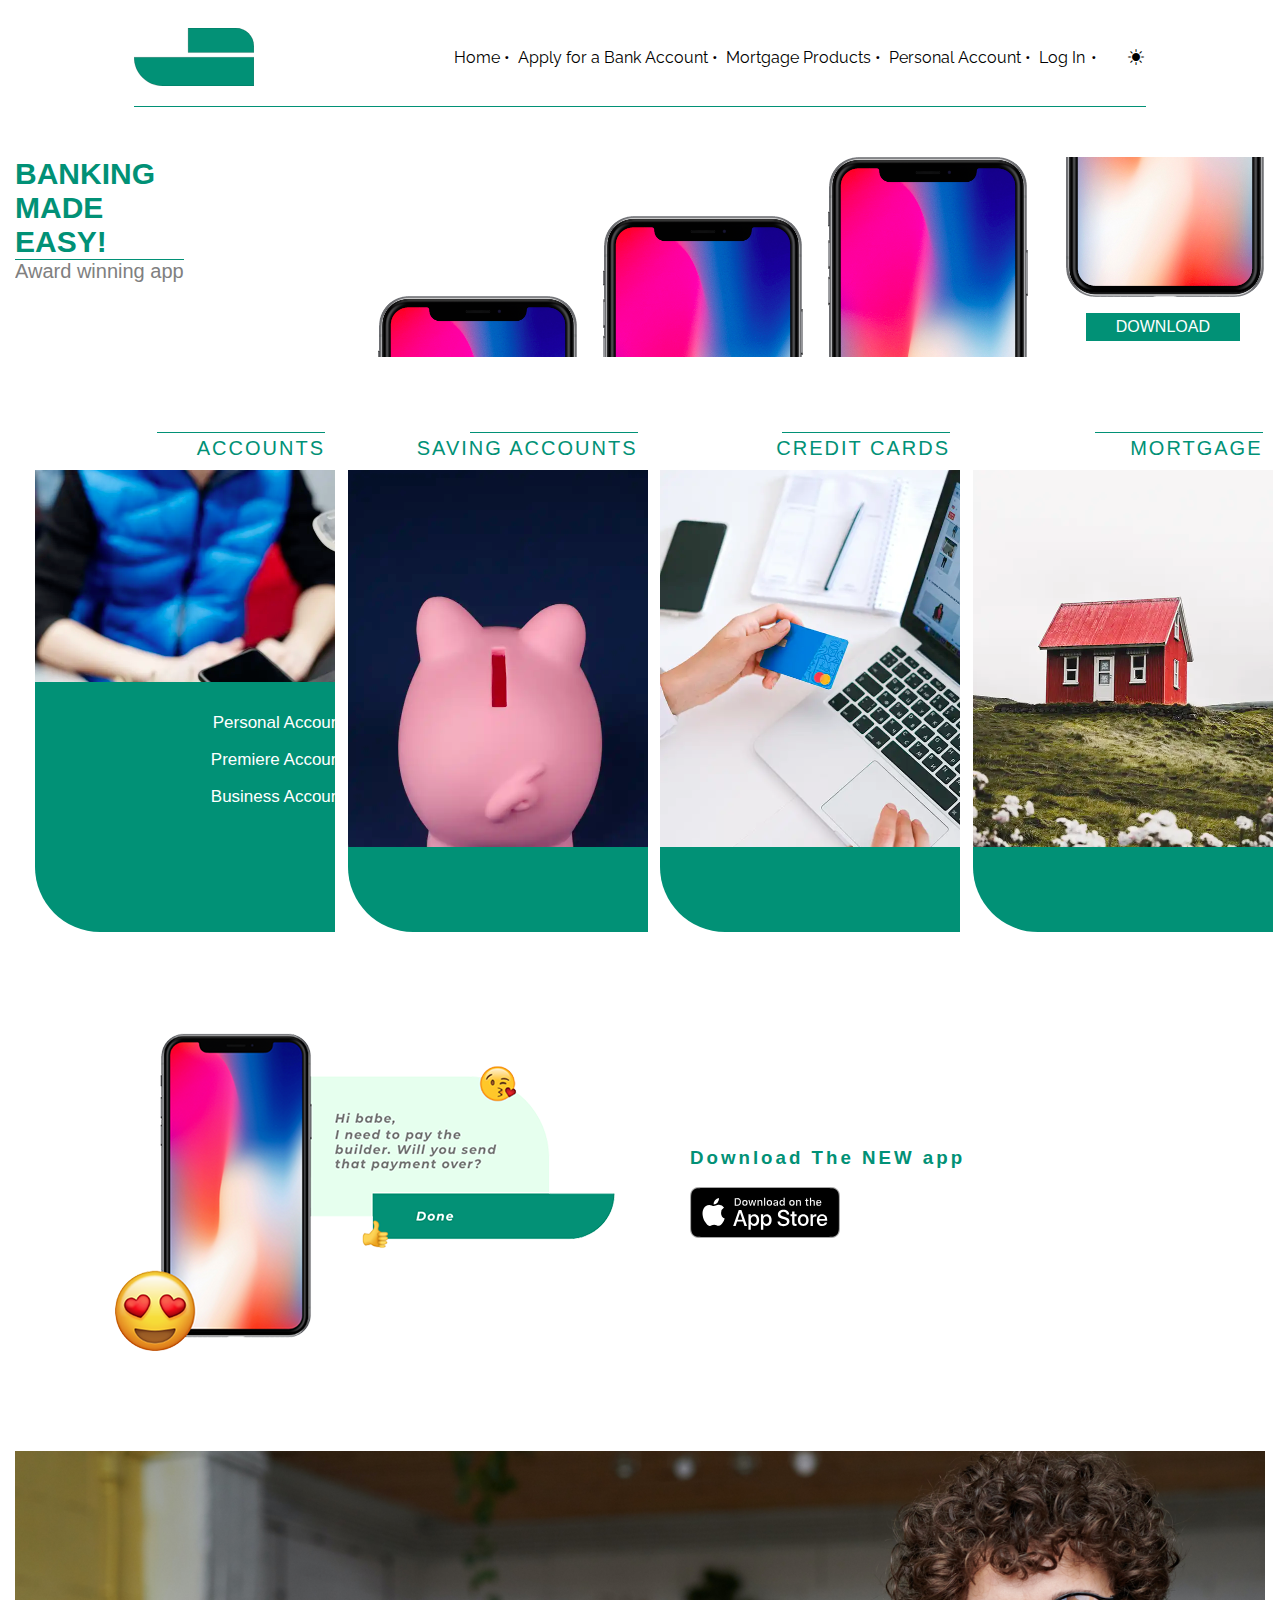
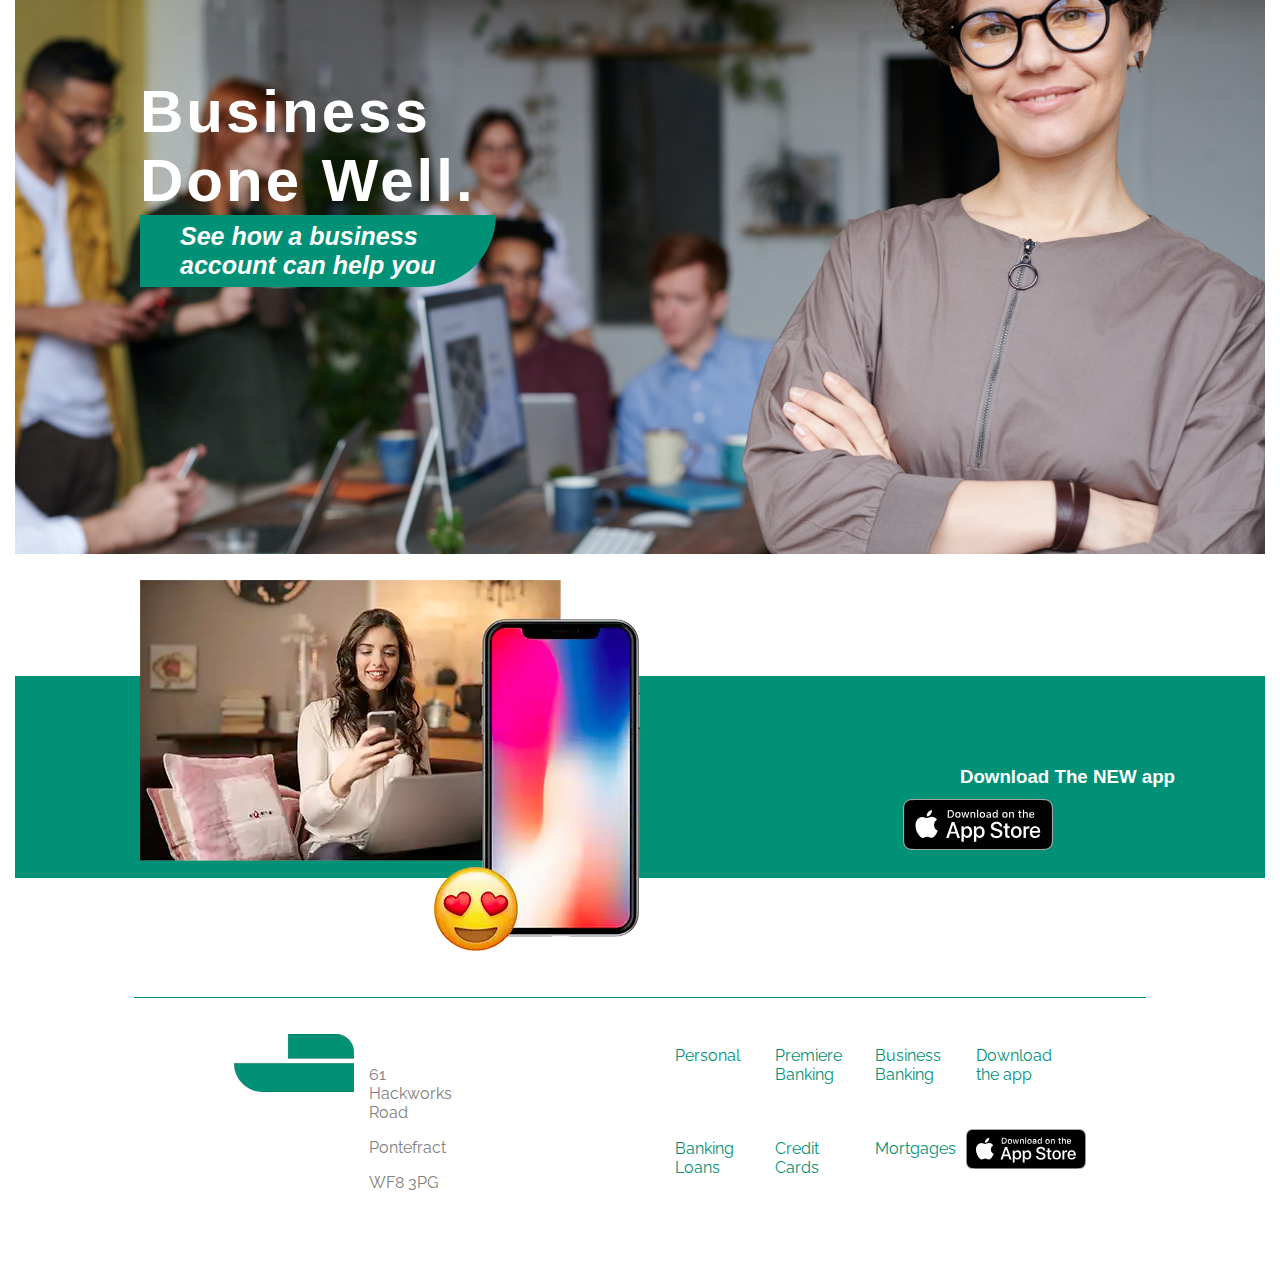
<file: index.html>
<!DOCTYPE html>
<html lang="en">
  <head>
    <meta charset="UTF-8" />
    <meta http-equiv="X-UA-Compatible" content="IE=edge" />
    <meta name="viewport" content="width=device-width, initial-scale=1.0" />
    <title>Decimal Bank|Home</title>
    <link rel="stylesheet" href="index.css" />
    <link rel="icon" type="image/x-icon" href="imgs/icon.png" />
    <link
      rel="stylesheet"
      href="https://cdn.jsdelivr.net/npm/bootstrap-icons@1.3.0/font/bootstrap-icons.css"
    />
    <script src="index.js" defer></script>
    <script src="logout-btn.js" defer></script>
  </head>
  <body>
    <header>
      <section class="header">
        <nav class="header__nav">
          <img
            class="header__logo"
            src="svg/logo.svg"
            width="100"
            height="50"
            alt=""
          />

          <ul class="header__links">
            <li class="header__list">
              <a class="header__item" href="index.html">Home</a>
              <span class="span">•</span>
            </li>
            <li class="header__list">
              <a class="header__item" href="#">Apply for a Bank Account</a>
              <span class="span">•</span>
            </li>
            <li class="header__list">
              <a class="header__item" href="#">Mortgage Products</a>
              <span class="span">•</span>
            </li>
            <li class="header__list">
              <a class="header__item" href="personalacc.html"
                >Personal Account</a
              >
              <span class="span">•</span>
            </li>
            <li class="header__list">
              <a
                class="header__item"
                href="login.html"
                id="login-btn"
                onclick="change()"
                >Log In</a
              >
            </li>
            <span class="span">•</span>
            <li class="header__list">
              <i class="bi bi-brightness-high-fill" id="toggleDark"></i>
            </li>
          </ul>
          <div class="hamburger-menu">
            <input id="menu__toggle" type="checkbox" aria-label="menuBTN" />
            <label class="menu__btn" for="menu__toggle">
              <span></span>
            </label>

            <ul class="menu__box">
              <li><a class="menu__item" href="index.html">Home</a></li>
              <li><a class="menu__item" href="#">Apply</a></li>
              <li><a class="menu__item" href="#">Mortgage Products</a></li>
              <li>
                <a class="menu__item" href="personalacc.html"
                  >Personal Account</a
                >
              </li>
              <li><a class="menu__item" href="login.html">Log In</a></li>
              <li>
                <i class="bi bi-brightness-high-fill" id="toggleDark-1"></i>
              </li>
            </ul>
          </div>
        </nav>
        <hr />
      </section>
    </header>
    <main class="container">
      <hero>
        <section class="hero">
          <div class="hero__main">
            <div class="hero__text">
              <h1 class="hero__title">
                BANKING <br />
                MADE <br />
                EASY!
              </h1>
              <hr class="hero__line" />
              <p class="hero__desc">Award winning app</p>
            </div>
            <div class="hero__phones">
              <img
                class="hero__img"
                src="./imgs/banking-project-phone.webp"
                alt=""
              />
            </div>
            <div class="hero__phones">
              <img
                class="hero__img-2"
                src="./imgs/banking-project-phone.webp"
                alt=""
              />
            </div>
            <div class="hero__phones">
              <img
                class="hero__img-3"
                src="./imgs/banking-project-phone.webp"
                alt=""
              />
            </div>
            <div class="hero__phones">
              <img
                class="hero__img-4"
                src="./imgs/banking-project-phone.webp"
                width="200"
                height="401"
                alt=""
              />
            </div>
            <a class="hero__btn" href="#">DOWNLOAD</a>
          </div>
        </section>
      </hero>
      <section class="website-showcase">
        <div class="website-showcase__main">
          <div class="website-showcase__items">
            <h2 class="website-showcase__title">ACCOUNTS</h2>
            <div class="test">
              <img
                class="website-showcase__img"
                src="imgs/resized/banking-project-misc-image-1 copy.webp"
                width="300"
                height="438"
                alt=""
              />
              <p class="website-showcase__front-info-1"></p>
              <p class="website-showcase__text-box-1">Personal Account</p>
              <p class="website-showcase__text-box-2">Premiere Account</p>
              <p class="website-showcase__text-box-3">Business Account</p>
            </div>
          </div>

          <div class="website-showcase__items">
            <h2 class="website-showcase__title">SAVING ACCOUNTS</h2>
            <img
              class="website-showcase__img"
              src="imgs/resized/banking-project-misc-image-2 copy.webp"
              width="300"
              height="438"
              alt=""
            />
            <p class="website-showcase__front-info"></p>
          </div>
          <div class="website-showcase__items">
            <h2 class="website-showcase__title">CREDIT CARDS</h2>
            <img
              class="website-showcase__img"
              src="imgs/resized/banking-project-misc-image-3 copy.webp"
              width="300"
              height="438"
              alt=""
            />
            <p class="website-showcase__front-info"></p>
          </div>
          <div class="website-showcase__items">
            <h2 class="website-showcase__title">MORTGAGE</h2>
            <img
              class="website-showcase__img"
              src="imgs/resized/banking-project-misc-image-4 copy.webp"
              width="300"
              height="438"
              alt=""
            />
            <p class="website-showcase__front-info"></p>
          </div>
        </div>
      </section>
      <section class="app-download">
        <div class="app-download__items">
          <img
            class="app-download__img"
            src="imgs/resized/banking-project-misc-image-12 copy.webp"
            width="500"
            height="318"
            alt=""
          />
          <div class="app-download__download-area">
            <h3 class="app-download__title">Download The NEW app</h3>
            <img
              id="logo-app-download"
              class="app-download__img-1"
              src="svg/Download_on_the_App_Store_Badge_US-UK_RGB_blk_092917.svg"
              width="150"
              height="50"
              alt=""
            />
          </div>
        </div>
      </section>
      <section class="business">
        <div class="business__items">
          <img
            class="business__img"
            src="imgs/banking-project-misc-image-13.webp"
            max-width="1250"
            width="100%"
            height="703"
            alt=""
          />
          <h2 class="business__title">Business<br />Done Well.</h2>
          <p class="business__desc">
            See how a business<br />account can help you
          </p>
        </div>
      </section>
      <section class="app-showcase">
        <div class="app-showcase__items">
          <h3 class="app-showcase__desc">Download The NEW app</h3>
          <img
            class="app-showcase__img"
            src="imgs/resized/banking-project-misc-image-7 copy.webp"
            alt=""
          />
          <img
            id="logo-app-showcase"
            class="app-showcase__img-1"
            src="svg/Download_on_the_App_Store_Badge_US-UK_RGB_blk_092917.svg"
            alt=""
          />
        </div>
      </section>
    </main>
    <footer>
      <section class="footer">
        <hr />
        <div class="footer__nav">
          <ul class="footer__item-list">
            <ul class="footer__left-side">
              <li>
                <img
                  class="footer__logo"
                  src="svg/logo.svg"
                  width="90"
                  height="45"
                  alt=""
                />
              </li>
              <li class="footer__address">
                <p>61 Hackworks Road</p>
                <p>Pontefract</p>
                <p>WF8 3PG</p>
              </li>
            </ul>
            <ul class="footer__right-side">
              <a class="footer__item" href="">Personal</a>

              <a class="footer__item" href="">Premiere Banking</a>

              <a class="footer__item" href="">Business Banking</a>

              <a class="footer__item" href="">Download the app</a>

              <a class="footer__item" href="">Banking Loans</a>

              <a class="footer__item" href="">Credit Cards</a>

              <a class="footer__item" href="">Mortgages</a>

              <img
                id="footer-logo"
                class="footer__logo"
                src="svg/Download_on_the_App_Store_Badge_US-UK_RGB_blk_092917.svg"
                width="90"
                height="35"
                alt=""
              />
            </ul>
          </ul>
        </div>
      </section>
    </footer>
  </body>

  <style>
    @import url("https://fonts.googleapis.com/css2?family=Raleway:ital,wght@1,200&display=swap");
  </style>
</html>
</file>
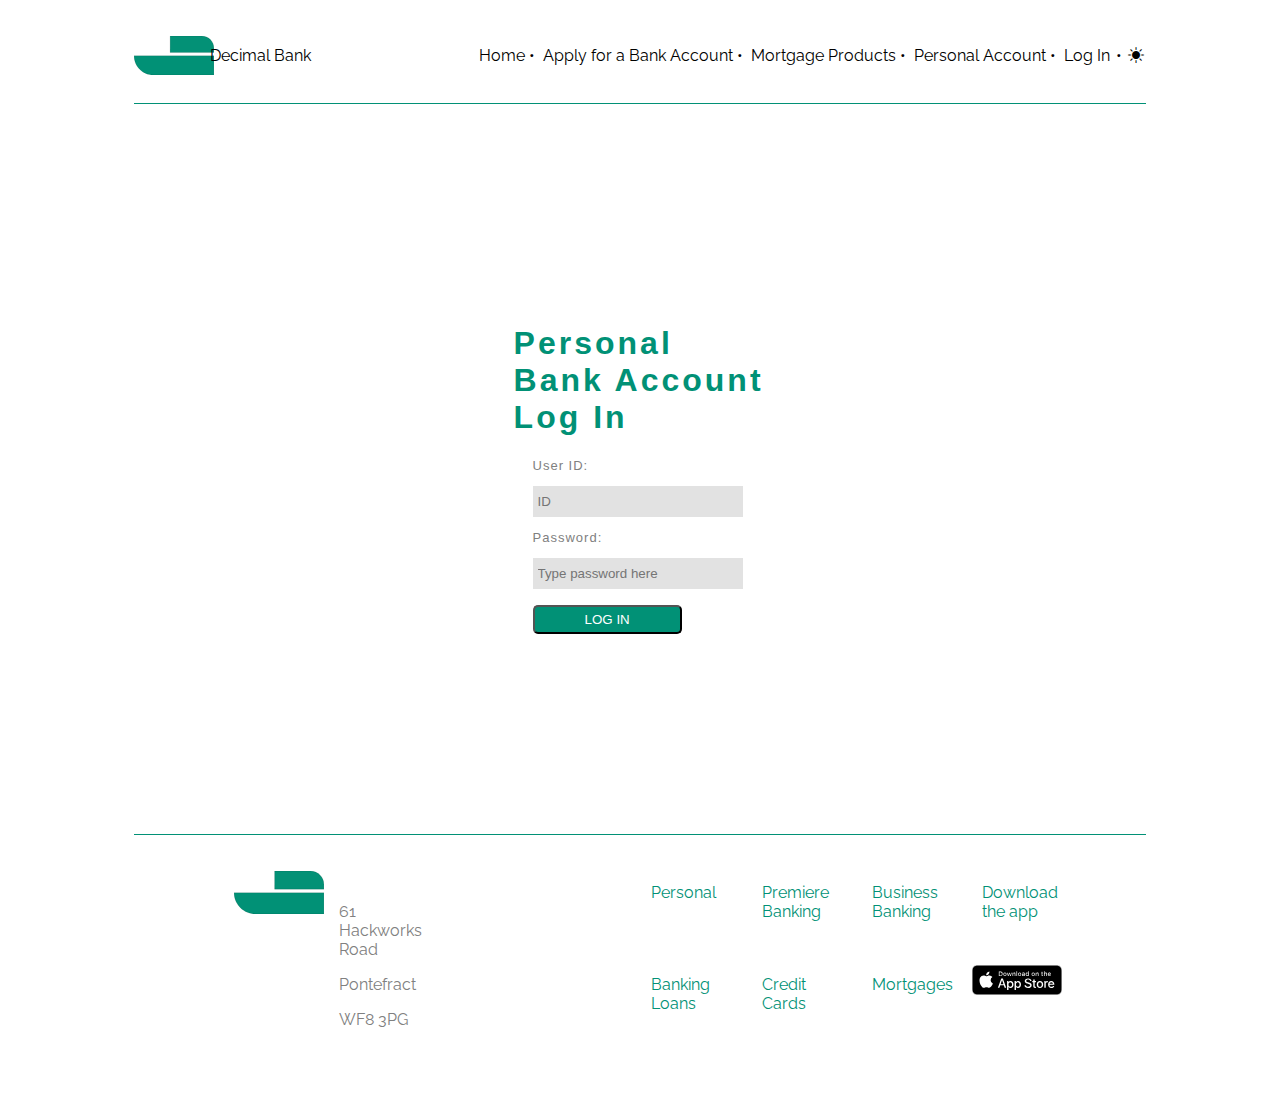
<file: login.html>
<!DOCTYPE html>
<html lang="en">
  <head>
    <meta charset="UTF-8" />
    <meta http-equiv="X-UA-Compatible" content="IE=edge" />
    <meta name="viewport" content="width=device-width, initial-scale=1.0" />
    <title>Decimal Bank|Log In</title>
    <link rel="icon" type="image/x-icon" href="imgs/icon.png" />
    <link rel="stylesheet" href="login.css" />
    <link
      rel="stylesheet"
      href="https://cdn.jsdelivr.net/npm/bootstrap-icons@1.3.0/font/bootstrap-icons.css"
    />
    <script src="login.js" defer></script>
    <script src="logout-btn.js" defer></script>
  </head>

  <body>
    <header>
      <section class="header">
        <nav class="header__nav">
          <img class="header__logo" src="svg/logo.svg" alt="" />
          <p class="header__title">Decimal Bank</p>

          <ul class="header__links">
            <li class="header__list">
              <a class="header__item" href="index.html">Home</a>
              <span class="span">•</span>
            </li>
            <li class="header__list">
              <a class="header__item" href="#">Apply for a Bank Account</a>
              <span class="span">•</span>
            </li>
            <li class="header__list">
              <a class="header__item" href="#">Mortgage Products</a>
              <span class="span">•</span>
            </li>
            <li class="header__list">
              <a class="header__item" href="personalacc.html"
                >Personal Account</a
              >
              <span class="span">•</span>
            </li>
            <li class="header__list">
              <a
                class="header__item"
                href="login.html"
                id="login-btn"
                onclick= "change()"
                >Log In</a
              >
            </li>
            <span class="span">•</span>
            <li class="header__list">
              <i class="bi bi-brightness-high-fill" id="toggleDark"></i>
            </li>
          </ul>
          <div class="hamburger-menu">
            <input id="menu__toggle" type="checkbox" />
            <label class="menu__btn" for="menu__toggle">
              <span></span>
            </label>

            <ul class="menu__box">
              <li><a class="menu__item" href="index.html">Home</a></li>
              <li><a class="menu__item" href="#">Apply</a></li>
              <li><a class="menu__item" href="#">Mortgage Products</a></li>
              <li>
                <a class="menu__item" href="personalacc.html"
                  >Personal Account</a
                >
              </li>
              <li><a class="menu__item" href="login.html">Log In</a></li>
              <li>
                <i class="bi bi-brightness-high-fill" id="toggleDark-1"></i>
              </li>
            </ul>
          </div>
        </nav>
        <hr />
      </section>
    </header>
    <main>
      <section class="login">
        <form id="loginForm">
          <div class="login__items">
            <h1 class="login__title">Personal Bank Account Log In</h1>
            <p class="login__top-desc">User ID:</p>

            <input
              class="login__input-box"
              type="text"
              placeholder="ID"
              id="input-box-id"
            />
            <p class="login__top-desc">Password:</p>
            <input
              type="password"
              class="login__input-box"
              placeholder="Type password here"
              id="input-box-pass"
            />
            <p></p>
            <span id="error-msg" style="color: red"></span>
            <input
              type="submit"
              class="login__login-btn"
              id="login-click"
              value="LOG IN"
            />
          </div>
        </form>
      </section>
    </main>
    <footer>
      <section class="footer">
        <hr />
        <div class="footer__nav">
          <ul class="footer__item-list">
            <ul class="footer__left-side">
              <li>
                <img class="footer__logo" src="svg/logo.svg" alt="" />
              </li>
              <li class="footer__address">
                <p>61 Hackworks Road</p>
                <p>Pontefract</p>
                <p>WF8 3PG</p>
              </li>
            </ul>
            <ul class="footer__right-side">
              <a class="footer__item" href="">Personal</a>

              <a class="footer__item" href="">Premiere Banking</a>

              <a class="footer__item" href="">Business Banking</a>

              <a class="footer__item" href="">Download the app</a>

              <a class="footer__item" href="">Banking Loans</a>

              <a class="footer__item" href="">Credit Cards</a>

              <a class="footer__item" href="">Mortgages</a>

              <img
                id="footer-logo"
                class="footer__logo"
                src="svg/Download_on_the_App_Store_Badge_US-UK_RGB_blk_092917.svg"
                alt=""
              />
            </ul>
          </ul>
        </div>
      </section>
    </footer>
  </body>

  <style>
    @import url("https://fonts.googleapis.com/css2?family=Raleway:ital,wght@1,200&display=swap");
  </style>
</html>
</file>
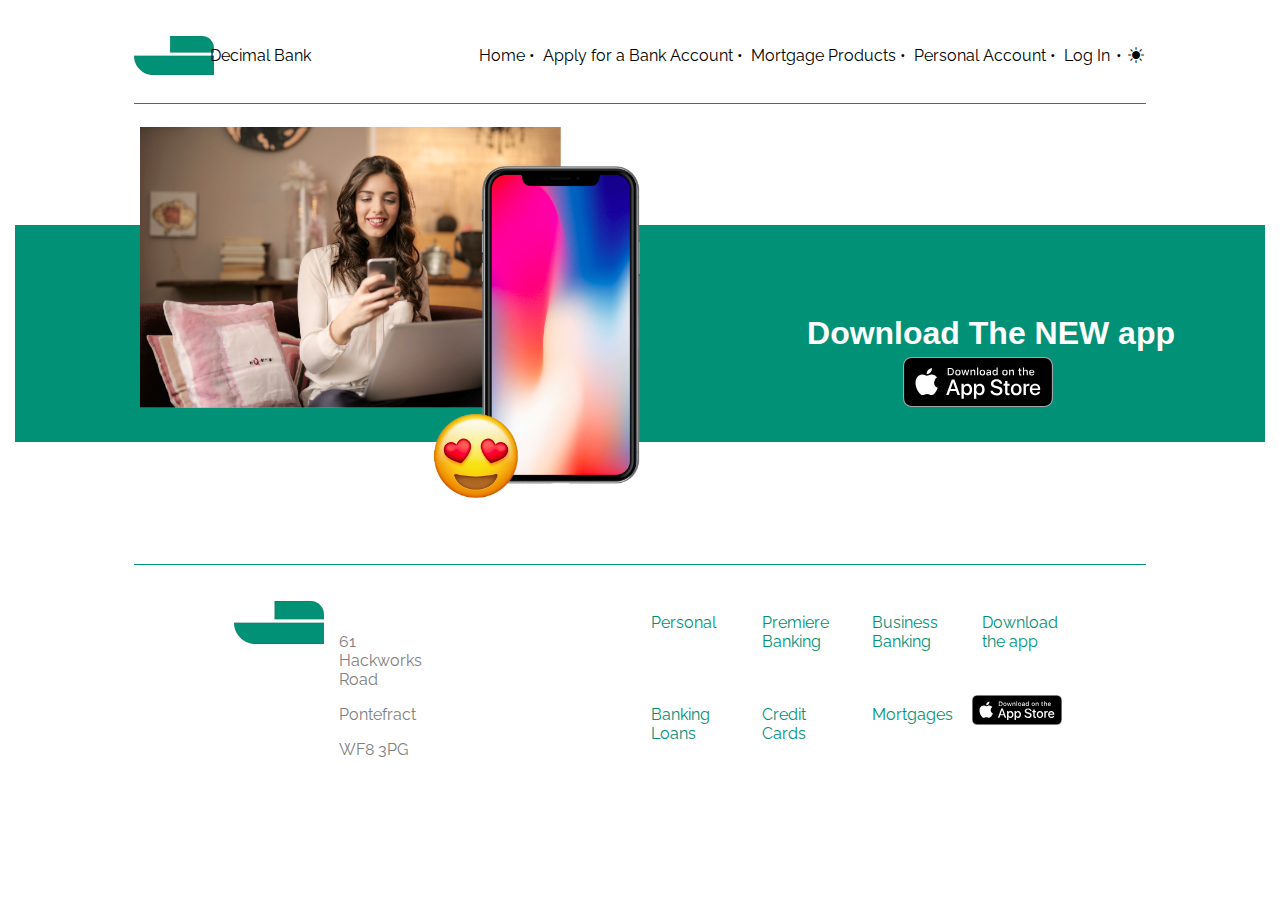
<file: personalacc.html>
<!DOCTYPE html>
<html lang="en">
  <head>
    <meta charset="UTF-8" />
    <meta http-equiv="X-UA-Compatible" content="IE=edge" />
    <meta name="viewport" content="width=device-width, initial-scale=1.0" />
    <title>Decimal Bank|Personal Account</title>
    <link rel="stylesheet" href="personalacc.css" />
    <link rel="icon" type="image/x-icon" href="imgs/icon.png" />
    <link
      rel="stylesheet"
      href="https://cdn.jsdelivr.net/npm/bootstrap-icons@1.3.0/font/bootstrap-icons.css"
    />
    <script src="personalacc.js" defer></script>
    <script src="logout-btn.js" defer></script>
  </head>

  <body>
    <body>
      <header>
        <section class="header">
          <nav class="header__nav">
            <img class="header__logo" src="svg/logo.svg" alt="" />
            <p class="header__title">Decimal Bank</p>

            <ul class="header__links">
              <li class="header__list">
                <a class="header__item" href="index.html">Home</a>
                <span class="span">•</span>
              </li>
              <li class="header__list">
                <a class="header__item" href="#">Apply for a Bank Account</a>
                <span class="span">•</span>
              </li>
              <li class="header__list">
                <a class="header__item" href="#">Mortgage Products</a>
                <span class="span">•</span>
              </li>
              <li class="header__list">
                <a class="header__item" href="personalacc.html"
                  >Personal Account</a
                >
                <span class="span">•</span>
              </li>
              <li class="header__list">
                <a
                  class="header__item"
                  href="login.html"
                  id="login-btn"
                  onclick="change()"
                  >Log In</a
                >
              </li>
              <span class="span">•</span>
              <li class="header__list">
                <i class="bi bi-brightness-high-fill" id="toggleDark"></i>
              </li>
            </ul>
            <div class="hamburger-menu">
              <input id="menu__toggle" type="checkbox" />
              <label class="menu__btn" for="menu__toggle">
                <span></span>
              </label>

              <ul class="menu__box">
                <li><a class="menu__item" href="index.html">Home</a></li>
                <li><a class="menu__item" href="#">Apply</a></li>
                <li><a class="menu__item" href="#">Mortgage Products</a></li>
                <li>
                  <a class="menu__item" href="personalacc.html"
                    >Personal Account</a
                  >
                </li>
                <li><a class="menu__item" href="login.html">Log In</a></li>
                <li>
                  <i class="bi bi-brightness-high-fill" id="toggleDark-1"></i>
                </li>
              </ul>
            </div>
          </nav>
          <hr />
        </section>
      </header>
      <main class="container">
        <section class="account-options account-options--hide" id="CheckPage">
          <div class="account-options__item">
            <a href="stat.html"
              ><img
                class="account-options__img"
                src="imgs/banking-project-misc-image-8.webp"
                alt=""
              />
            </a>

            <p class="account-options__text">Transactions</p>
          </div>
          <div class="account-options__item">
            <img
              class="account-options__img"
              src="imgs/banking-project-misc-image-9.webp"
              alt=""
            />
            <p class="account-options__text">Savings</p>
          </div>
          <div class="account-options__item">
            <img
              class="account-options__img"
              src="imgs/banking-project-misc-image-10.webp"
              alt=""
            />
            <p class="account-options__text">Credit Cards</p>
          </div>
          <div class="account-options__item">
            <img
              class="account-options__img"
              src="imgs/banking-project-misc-image-11.webp"
              alt=""
            />
            <p class="account-options__text">Manage Payments</p>
          </div>
        </section>
        <section class="app-showcase">
          <div class="app-showcase__items">
            <h1 class="app-showcase__desc">Download The NEW app</h1>
            <img
              class="app-showcase__img"
              src="imgs/banking-project-misc-image-7.webp"
              alt=""
            />
            <img
              id="logo-app-showcase"
              class="app-showcase__img-1"
              src="svg/Download_on_the_App_Store_Badge_US-UK_RGB_blk_092917.svg"
              alt=""
            />
          </div>
        </section>
      </main>
      <footer>
        <section class="footer">
          <hr />
          <div class="footer__nav">
            <ul class="footer__item-list">
              <ul class="footer__left-side">
                <li>
                  <img class="footer__logo" src="svg/logo.svg" alt="" />
                </li>
                <li class="footer__address">
                  <p>61 Hackworks Road</p>
                  <p>Pontefract</p>
                  <p>WF8 3PG</p>
                </li>
              </ul>
              <ul class="footer__right-side">
                <a class="footer__item" href="">Personal</a>

                <a class="footer__item" href="">Premiere Banking</a>

                <a class="footer__item" href="">Business Banking</a>

                <a class="footer__item" href="">Download the app</a>

                <a class="footer__item" href="">Banking Loans</a>

                <a class="footer__item" href="">Credit Cards</a>

                <a class="footer__item" href="">Mortgages</a>

                <img
                  id="footer-logo"
                  class="footer__logo"
                  src="svg/Download_on_the_App_Store_Badge_US-UK_RGB_blk_092917.svg"
                  alt=""
                />
              </ul>
            </ul>
          </div>
        </section>
      </footer>
    </body>

    <style>
      @import url("https://fonts.googleapis.com/css2?family=Raleway:ital,wght@1,200&display=swap");
    </style>
  </body>
</html>
</file>
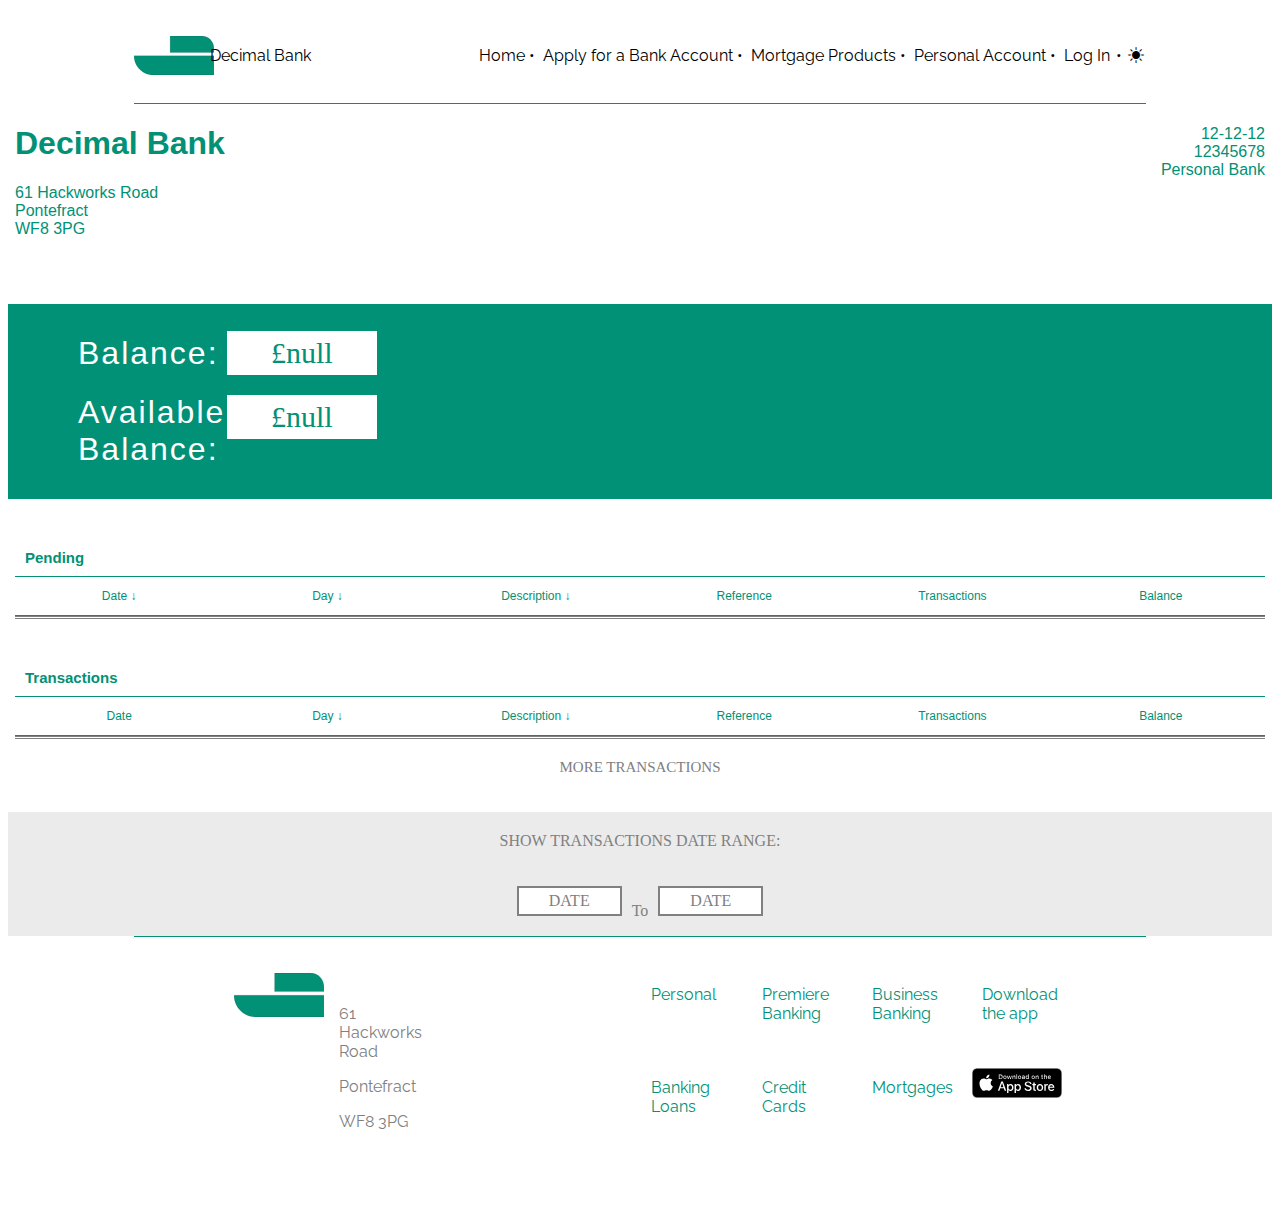
<file: stat.html>
<!DOCTYPE html>
<html lang="en">
  <head>
    <meta charset="UTF-8" />
    <meta http-equiv="X-UA-Compatible" content="IE=edge" />
    <meta name="viewport" content="width=device-width, initial-scale=1.0" />
    <title>Decimal Bank|Statements</title>
    <link rel="stylesheet" href="stat.css" />
    <link rel="icon" type="image/x-icon" href="imgs/icon.png" />
    <link
      rel="stylesheet"
      href="https://cdn.jsdelivr.net/npm/bootstrap-icons@1.3.0/font/bootstrap-icons.css"
    />
    <script src="stat.js" defer></script>
    <script src="logout-btn.js" defer></script>
  </head>
  <body>
    <header>
      <section class="header">
        <nav class="header__nav">
          <img class="header__logo" src="svg/logo.svg" alt="" />
          <p class="header__title">Decimal Bank</p>

          <ul class="header__links">
            <li class="header__list">
              <a class="header__item" href="index.html">Home</a>
              <span class="span">•</span>
            </li>
            <li class="header__list">
              <a class="header__item" href="#">Apply for a Bank Account</a>
              <span class="span">•</span>
            </li>
            <li class="header__list">
              <a class="header__item" href="#">Mortgage Products</a>
              <span class="span">•</span>
            </li>
            <li class="header__list">
              <a class="header__item" href="personalacc.html"
                >Personal Account</a
              >
              <span class="span">•</span>
            </li>
            <li class="header__list">
              <a
                class="header__item"
                href="login.html"
                id="login-btn"
                onclick="change()"
                >Log In</a
              >
            </li>
            <span class="span">•</span>
            <li class="header__list">
              <i class="bi bi-brightness-high-fill" id="toggleDark"></i>
            </li>
          </ul>
          <div class="hamburger-menu">
            <input id="menu__toggle" type="checkbox" />
            <label class="menu__btn" for="menu__toggle">
              <span></span>
            </label>

            <ul class="menu__box">
              <li><a class="menu__item" href="/index.html">Home</a></li>
              <li><a class="menu__item" href="#">Apply</a></li>
              <li><a class="menu__item" href="#">Mortgage Products</a></li>
              <li>
                <a class="menu__item" href="/personalacc.html"
                  >Personal Account</a
                >
              </li>
              <li><a class="menu__item" href="/login.html">Log In</a></li>
              <li>
                <i class="bi bi-brightness-high-fill" id="toggleDark-1"></i>
              </li>
            </ul>
          </div>
        </nav>
        <hr />
      </section>
    </header>
    <main>
      <section class="statpgage">
        <div class="statpage__container container">
          <div class="statpage__top">
            <div class="statpage__topleft">
              <h1 class="statpage__topleft-title">Decimal Bank</h1>
              <p class="statpage__topleft-address">
                61 Hackworks Road <br />Pontefract<br />WF8 3PG
              </p>
            </div>
            <div class="statpage__topright">
              <h1 class="statpage__topright-name" id="nameUser">Keven Cunha</h1>
              <p class="statpage__topright-account">
                12-12-12 <br />12345678 <br />Personal Bank
              </p>
            </div>
          </div>
        </div>
        <div class="statpage__middle">
          <div class="statpage__balance">
            <h1 class="statpage__balance-title-1">Balance:</h1>
            <h1 class="statpage__balance-title-2">Available <br />Balance:</h1>
          </div>
          <div class="statpage__amount">
            <div class="statpage__amount-1" id="Balance-1">€1,232</div>
            <div class="statpage__amount-2" id="Balance-2">€2,931</div>
          </div>
        </div>
        <div class="statpage__container container">
          <div class="statpage__bottom">
            <h1 class="statpage__bottom-title">Pending</h1>
            <hr />
            <div class="statpage__bottom-column">
              <p>Date ↓</p>
              <p>Day ↓</p>
              <p>Description ↓</p>
              <p>Reference</p>
              <p>Transactions</p>
              <p>Balance</p>
            </div>
            <hr />
            <div class="statpage__bottom-column-info">
              <span id="pending-dateHTML"></span>
              <span id="pending-dayHTML"></span>
              <span id="pending-descHTML"></span>
              <span id="pending-refHTML"></span>
              <span id="pending-transactionHTML"></span>
              <span id="pending-balanceHTML"></span>
            </div>
          </div>
          <div class="statpage__bottom-2">
            <h1 class="statpage__bottom-title">Transactions</h1>
            <hr />
            <div class="statpage__bottom-column">
              <p>Date</p>
              <p>Day ↓</p>
              <p id="descHTMLC">Description ↓</p>
              <p id="referenceHTMLC">Reference</p>
              <p id="transctionsHTMLC">Transactions</p>
              <p>Balance</p>
            </div>
            <hr />
            <div class="statpage__bottom-column-info" id="test">
              <span id="done-dateHTML"></span>
              <span id="done-dayHTML"></span>
              <span id="done-descHTML"></span>
              <span id="done-refHTML"></span>
              <span id="done-transactionHTML"></span>
              <span id="done-balanceHTML"></span>
            </div>
          </div>
          <a class="statpage__button-bottom">MORE TRANSACTIONS</a>
        </div>
        <div class="statpage__trasactionrange">
          <p class="statpage__trasactionrange-title">
            SHOW TRANSACTIONS DATE RANGE:
          </p>
          <div class="statpage__trasactionrange-buttoms">
            <a class="statpage__trasactionrange-btn" href="">DATE</a>
            <p class="statpage__trasactionrange-title-1">To</p>
            <a class="statpage__trasactionrange-btn" href="">DATE</a>
          </div>
        </div>
      </section>
    </main>
    <footer>
      <section class="footer">
        <hr />
        <div class="footer__nav">
          <ul class="footer__item-list">
            <ul class="footer__left-side">
              <li>
                <img class="footer__logo" src="svg/logo.svg" alt="" />
              </li>
              <li class="footer__address">
                <p>61 Hackworks Road</p>
                <p>Pontefract</p>
                <p>WF8 3PG</p>
              </li>
            </ul>
            <ul class="footer__right-side">
              <a class="footer__item" href="">Personal</a>

              <a class="footer__item" href="">Premiere Banking</a>

              <a class="footer__item" href="">Business Banking</a>

              <a class="footer__item" href="">Download the app</a>

              <a class="footer__item" href="">Banking Loans</a>

              <a class="footer__item" href="">Credit Cards</a>

              <a class="footer__item" href="">Mortgages</a>

              <img
                id="footer-logo"
                class="footer__logo"
                src="svg/Download_on_the_App_Store_Badge_US-UK_RGB_blk_092917.svg"
                alt=""
              />
            </ul>
          </ul>
        </div>
      </section>
    </footer>
  </body>
  <style>
    @import url("https://fonts.googleapis.com/css2?family=Raleway:ital,wght@1,200&display=swap");
  </style>
</html>
</file>
<file: index.css>
.bi {
  margin-left: 25px;
}

.header {
  margin: 0;
  padding: 0;
  box-sizing: border-box;
  font-family: "Raleway", sans-serif;
}

.footer {
  margin: 0;
  padding: 0;
  box-sizing: border-box;
  font-family: "Raleway", sans-serif;
}

hr {
  border: none;
  height: 1px;
  background-color: rgb(1, 145, 118);
  margin: 0;
}

.header {
  width: 100%;
  padding: 0 10%;
  position: relative;
}
.header__logo {
  width: 120px;
  height: auto;
}
.header__links {
  display: none;
}
@media (min-width: 1000px) {
  .header__links {
    display: block;
  }
}
.header__nav {
  width: 100%;
  display: flex;
  align-items: center;
  justify-content: space-between;
  padding: 20px 0;
}
.header__list {
  display: inline-block;
  list-style: none;
  margin: 2px;
}
.header__item {
  text-decoration: none;
  color: black;
}
.header__title {
  position: absolute;
  left: 16%;
}

.footer {
  width: 100%;
  padding: 0 10%;
}
.footer__logo {
  width: 120px;
  height: auto;
}
.footer__nav {
  width: 100%;
  align-items: center;
  justify-content: space-between;
  padding: 20px;
}
.footer__item-list {
  display: grid;
  grid-template-columns: repeat(10, 1fr);
  text-decoration: none;
  list-style: none;
}
.footer__left-side {
  grid-column-start: 1;
  grid-column-end: 2;
  display: grid;
  grid-template-columns: repeat(2, 1fr);
  list-style: none;
}
.footer__right-side {
  grid-column-start: 4;
  grid-column-end: 10;
  grid-template-columns: repeat(4, 1fr);
  display: grid;
  justify-content: space-between;
  margin: 2px;
}
.footer__item {
  text-decoration: none;
  color: rgb(1, 145, 118);
  font-style: bold;
  padding: 10px;
}
.footer__address {
  color: gray;
  padding: 15px;
}

.hamburger-menu {
  display: block;
}
@media (min-width: 1000px) {
  .hamburger-menu {
    display: none;
  }
}

.header__title {
  display: none;
}
@media (min-width: 1000px) {
  .header__title {
    display: block;
  }
}

.footer {
  display: block;
}
@media (max-width: 1000px) {
  .footer .footer {
    width: 100%;
  }
  .footer .footer__logo {
    width: 90px;
    padding: 15px;
  }
  .footer .footer__nav {
    width: 100%;
    align-items: center;
    justify-content: space-between;
    padding: 3px;
  }
  .footer .footer__item-list {
    display: grid;
    grid-template-columns: repeat(10, 1fr);
    text-decoration: none;
    list-style: none;
    padding-left: 0px;
  }
  .footer .footer__left-side {
    grid-column-start: 1;
    grid-column-end: 10;
    display: grid;
    grid-template-columns: repeat(2, 1fr);
    list-style: none;
    padding-left: 0px;
  }
  .footer .footer__right-side {
    grid-column-start: 1;
    grid-column-end: 10;
    grid-template-columns: repeat(4, 50px);
    display: grid;
    justify-content: space-between;
    margin: 2px;
    padding-left: 0px;
  }
  .footer .footer__item {
    text-decoration: none;
    color: rgb(1, 145, 118);
    font-style: bold;
    padding: 0px;
  }
  .footer .footer__address {
    color: gray;
  }
}

#menu__toggle {
  opacity: 0;
}

#menu__toggle:checked + .menu__btn > span {
  transform: rotate(45deg);
}

#menu__toggle:checked + .menu__btn > span::before {
  top: 0;
  transform: rotate(0deg);
}

#menu__toggle:checked + .menu__btn > span::after {
  top: 0;
  transform: rotate(90deg);
}

#menu__toggle:checked ~ .menu__box {
  right: 0 !important;
}

.menu__btn {
  position: absolute;
  top: 40px;
  left: 86%;
  width: 40px;
  height: 35px;
  cursor: pointer;
  z-index: 101;
}

.menu__btn > span,
.menu__btn > span::before,
.menu__btn > span::after {
  display: block;
  position: absolute;
  width: 100%;
  height: 2px;
  background-color: rgb(1, 145, 118);
  transition-duration: 0.25s;
}

.menu__btn > span::before {
  background-color: green;
  content: "";
  top: -8px;
}

.menu__btn > span::after {
  background-color: green;
  content: "";
  top: 8px;
}

.menu__box {
  display: block;
  position: fixed;
  right: -100%;
  top: 0;
  width: 300px;
  height: 100%;
  margin: 0;
  padding: 80px 0;
  list-style: none;
  background-color: rgb(1, 145, 118);
  box-shadow: 2px 2px 6px rgba(0, 0, 0, 0.4);
  transition-duration: 0.25s;
  z-index: 100;
}

.menu__item {
  display: block;
  left: 80%;
  padding: 12px 24px;
  color: #333;
  font-family: "Roboto", sans-serif;
  font-size: 20px;
  font-weight: 600;
  text-decoration: none;
  transition-duration: 0.25s;
}

.menu__item:hover {
  background-color: rgb(1, 145, 118);
}

.container {
  max-width: 1250px;
  margin: 0 auto;
}

.hero {
  padding-block: 50px;
}
.hero__main {
  position: relative;
  overflow: hidden;
  z-index: 900;
  display: flex;
  list-style: none;
}
.hero__title {
  list-style: none;
  position: relative;
  padding: 0px;
  margin: 0px;
  font-size: 30px;
  color: rgb(1, 145, 118);
  font-style: bold;
  font-family: "Montserrat", sans-serif;
}
.hero__text {
  height: 200px;
}
.hero__desc {
  padding: 0;
  margin: 0;
  font-size: 20px;
  color: grey;
  font-weight: 100;
  font-family: sans-serif;
}
.hero__img {
  position: absolute;
  width: 200px;
  right: 55%;
  bottom: -170%;
}
.hero__img-2 {
  position: absolute;
  width: 200px;
  right: 37%;
  bottom: -130%;
}
.hero__img-3 {
  position: absolute;
  width: 200px;
  left: 65%;
}
.hero__img-4 {
  position: absolute;
  width: 200px;
  right: 0;
  bottom: 30%;
}
.hero__btn {
  position: absolute;
  text-align: center;
  background-color: rgb(1, 145, 118);
  padding: 5px 30px;
  text-decoration: none;
  color: white;
  right: 2%;
  bottom: 8%;
  font-family: "Montserrat", sans-serif;
}

.app-showcase__items {
  padding-top: 100px;
  padding-bottom: 100px;
  position: relative;
}
.app-showcase__img {
  width: 500px;
  height: auto;
  position: absolute;
  top: 5%;
  right: 50%;
}
.app-showcase__img-1 {
  width: 150px;
  height: auto;
  position: absolute;
  right: 0;
  top: 55%;
  left: 71%;
}
.app-showcase__desc {
  background-color: rgb(1, 145, 118);
  color: white;
  padding: 90px;
  text-align: right;
  font-family: "Montserrat", sans-serif;
  font-weight: 600;
}

.website-showcase__main {
  display: grid;
  grid-template-columns: repeat(4, 1fr);
}
.website-showcase__img {
  position: relative;
  width: 300px;
  height: auto;
  right: 0;
  border-bottom-left-radius: 65px;
}
.website-showcase__front-info-1 {
  position: absolute;
  background-color: rgb(1, 145, 118);
  width: 300px;
  height: 250px;
  bottom: -3%;
  border-bottom-left-radius: 65px;
}
.website-showcase__front-info {
  position: absolute;
  background-color: rgb(1, 145, 118);
  width: 300px;
  height: 85px;
  bottom: -3%;
  border-bottom-left-radius: 65px;
}
.website-showcase__items {
  margin: 0 auto;
  position: relative;
  padding: 20px;
  overflow: hidden;
}
.website-showcase__text-box-1 {
  position: absolute;
  color: white;
  right: 0;
  top: 55%;
  font-size: 17px;
  padding-right: 10px;
  font-family: "Montserrat", sans-serif;
}
.website-showcase__text-box-2 {
  position: absolute;
  color: white;
  top: 62%;
  right: 0;
  font-size: 17px;
  padding-right: 10px;
  font-family: "Montserrat", sans-serif;
}
.website-showcase__text-box-3 {
  position: absolute;
  color: white;
  top: 69%;
  right: 0;
  font-size: 17px;
  padding-right: 10px;
  font-family: "Montserrat", sans-serif;
}
.website-showcase__img::after {
  position: relative;
  background-color: black;
}
.website-showcase__title {
  position: relative;
  font-family: "Montserrat", sans-serif;
  color: rgb(1, 145, 118);
  font-weight: 500;
  font-size: 20px;
  text-align: right;
  margin: 10px;
  letter-spacing: 2px;
}
.website-showcase__title::before {
  content: "";
  position: absolute;
  top: -5px;
  right: 0;
  width: 60%;
  height: 1px;
  background-color: rgb(1, 145, 118);
}

.app-download {
  padding-block: 100px;
}
.app-download__items {
  display: grid;
  grid-template-columns: repeat(2, 1fr);
  justify-content: center;
}
.app-download__img {
  width: 500px;
  height: auto;
  margin-left: 100px;
}
.app-download__img-1 {
  width: 150px;
  height: auto;
}
.app-download__title {
  color: rgb(1, 145, 118);
  font-family: "Montserrat", sans-serif;
  letter-spacing: 3px;
}
.app-download__download-area {
  position: relative;
  text-align: center left;
  bottom: -30%;
  margin-left: 50px;
}

.business {
  color: white;
  font-family: "Montserrat", sans-serif;
}
.business__items {
  position: relative;
}
.business__img {
  max-width: 1250px;
  width: 100%;
  height: auto;
}
.business__title {
  position: absolute;
  top: 25%;
  margin-left: 10%;
  font-size: 60px;
  font-family: "Montserrat", sans-serif;
  letter-spacing: 3px;
}
.business__desc {
  position: absolute;
  background-color: rgb(1, 145, 118);
  top: 48%;
  margin-left: 10%;
  font-size: 25px;
  padding: 7px 40px 7px;
  padding-right: 60px;
  text-align: left;
  border-bottom-right-radius: 80px;
  font-weight: 600;
  font-style: italic;
}

@media (max-width: 1000px) {
  .hero__line {
    display: none;
  }
  .hero__main {
    position: static;
    display: flex;
    flex-flow: column;
    padding: 0px;
    padding-block: 0px;
    overflow: hidden;
  }
  .hero__text {
    height: 150px;
    position: relative;
    z-index: 98;
    text-align: center;
  }
  .hero__img {
    display: none;
  }
  .hero__img-2 {
    display: none;
  }
  .hero__img-3 {
    display: none;
  }
  .hero__img-4 {
    width: 200px;
    height: auto;
    position: relative;
    left: 50%;
    transform: translateX(-50%);
  }
  .hero__btn {
    font-family: "Montserrat", sans-serif;
    position: relative;
    left: 30%;
    transform: translateX(-50%);
    margin-top: 20px;
    margin-left: 20%;
    margin-right: 20%;
  }
  .app-showcase__desc {
    font-size: 17px;
    text-align: center;
  }
  .app-showcase__img {
    width: 220px;
  }
  .app-showcase__img-1 {
    width: 120px;
    left: 50%;
    transform: translate(-50%);
  }
  .website-showcase__main {
    display: grid;
    grid-template-columns: repeat(1, 1fr);
    gap: 20px;
  }
}
@media (max-width: 1000px) and (min-width: 650px) {
  .website-showcase__main {
    grid-template-columns: repeat(2, 1fr);
  }
}
@media (max-width: 1000px) and (min-width: 1250px) {
  .website-showcase__main {
    grid-template-columns: repeat(4, 1fr);
  }
}
@media (max-width: 1000px) {
  .website-showcase__title {
    text-align: right;
  }
}
@media (max-width: 1000px) {
  .website-showcase__title::before {
    content: "";
    position: absolute;
    top: -5px;
    right: 0;
    width: 60%;
    height: 1px;
    background-color: rgb(1, 145, 118);
  }
}
@media (max-width: 1000px) {
  .website-showcase__text-box-1 {
    left: 15%;
  }
}
@media (max-width: 1000px) {
  .website-showcase__text-box-2 {
    left: 15%;
  }
}
@media (max-width: 1000px) {
  .website-showcase__text-box-3 {
    left: 15%;
  }
}
@media (max-width: 1000px) {
  .app-download__items {
    display: grid;
    max-width: 1000px;
    grid-template-columns: repeat(2, 1fr);
    grid-gap: 10px;
  }
}
@media (max-width: 1000px) and (max-width: 650px) {
  .app-download__items {
    grid-template-columns: repeat(1, 1fr);
  }
}
@media (max-width: 1000px) {
  .app-download__img {
    width: 350px;
    margin: 0;
  }
}
@media (max-width: 1000px) {
  .app-download__img-1 {
    position: relative;
    width: 100px;
    left: 35%;
  }
}
@media (max-width: 1000px) {
  .app-download__title {
    font-size: 20px;
    text-align: center;
  }
}
@media (max-width: 1000px) {
  .app-download__download-area {
    margin: 0;
  }
}
@media (max-width: 1000px) {
  .business__title {
    font-size: 25px;
  }
  .business__desc {
    font-size: 15px;
  }
}/*# sourceMappingURL=index.css.map */
</file>
<file: login.css>
.header {
  margin: 0;
  padding: 0;
  box-sizing: border-box;
  font-family: "Raleway", sans-serif;
}

.footer {
  margin: 0;
  padding: 0;
  box-sizing: border-box;
  font-family: "Raleway", sans-serif;
}

hr {
  border: none;
  height: 1px;
  background-color: rgb(1, 145, 118);
  margin: 0;
}

.header {
  width: 100%;
  padding: 0 10%;
  position: relative;
}
.header__logo {
  max-width: 80px;
}
.header__links {
  display: none;
}
@media (min-width: 1000px) {
  .header__links {
    display: block;
  }
}
.header__nav {
  width: 100%;
  display: flex;
  align-items: center;
  justify-content: space-between;
  padding: 20px 0;
}
.header__list {
  display: inline-block;
  list-style: none;
  margin: 2px;
}
.header__item {
  text-decoration: none;
  color: black;
}
.header__title {
  position: absolute;
  left: 16%;
}

.footer {
  width: 100%;
  padding: 0 10%;
}
.footer__logo {
  width: 90px;
}
.footer__nav {
  width: 100%;
  align-items: center;
  justify-content: space-between;
  padding: 20px;
}
.footer__item-list {
  display: grid;
  grid-template-columns: repeat(10, 1fr);
  text-decoration: none;
  list-style: none;
}
.footer__left-side {
  grid-column-start: 1;
  grid-column-end: 2;
  display: grid;
  grid-template-columns: repeat(2, 1fr);
  list-style: none;
}
.footer__right-side {
  grid-column-start: 4;
  grid-column-end: 10;
  grid-template-columns: repeat(4, 1fr);
  display: grid;
  justify-content: space-between;
  margin: 2px;
}
.footer__item {
  text-decoration: none;
  color: rgb(1, 145, 118);
  font-style: bold;
  padding: 10px;
}
.footer__address {
  color: gray;
  padding: 15px;
}

.hamburger-menu {
  display: block;
}
@media (min-width: 1000px) {
  .hamburger-menu {
    display: none;
  }
}

.header__title {
  display: none;
}
@media (min-width: 1000px) {
  .header__title {
    display: block;
  }
}

.footer {
  display: block;
}
@media (max-width: 1000px) {
  .footer .footer {
    width: 100%;
  }
  .footer .footer__logo {
    width: 90px;
    padding: 15px;
  }
  .footer .footer__nav {
    width: 100%;
    align-items: center;
    justify-content: space-between;
    padding: 3px;
  }
  .footer .footer__item-list {
    display: grid;
    grid-template-columns: repeat(10, 1fr);
    text-decoration: none;
    list-style: none;
    padding-left: 0px;
  }
  .footer .footer__left-side {
    grid-column-start: 1;
    grid-column-end: 10;
    display: grid;
    grid-template-columns: repeat(2, 1fr);
    list-style: none;
    padding-left: 0px;
  }
  .footer .footer__right-side {
    grid-column-start: 1;
    grid-column-end: 10;
    grid-template-columns: repeat(4, 50px);
    display: grid;
    justify-content: space-between;
    margin: 2px;
    padding-left: 0px;
  }
  .footer .footer__item {
    text-decoration: none;
    color: rgb(1, 145, 118);
    font-style: bold;
    padding: 0px;
  }
  .footer .footer__address {
    color: gray;
  }
}

#menu__toggle {
  opacity: 0;
}

#menu__toggle:checked + .menu__btn > span {
  transform: rotate(45deg);
}

#menu__toggle:checked + .menu__btn > span::before {
  top: 0;
  transform: rotate(0deg);
}

#menu__toggle:checked + .menu__btn > span::after {
  top: 0;
  transform: rotate(90deg);
}

#menu__toggle:checked ~ .menu__box {
  right: 0 !important;
}

.menu__btn {
  position: absolute;
  top: 40px;
  left: 86%;
  width: 40px;
  height: 35px;
  cursor: pointer;
  z-index: 101;
}

.menu__btn > span,
.menu__btn > span::before,
.menu__btn > span::after {
  display: block;
  position: absolute;
  width: 100%;
  height: 2px;
  background-color: black;
  transition-duration: 0.25s;
}

.menu__btn > span::before {
  content: "";
  top: -8px;
}

.menu__btn > span::after {
  content: "";
  top: 8px;
}

.menu__box {
  display: block;
  position: fixed;
  right: -100%;
  top: 0;
  width: 300px;
  height: 100%;
  margin: 0;
  padding: 80px 0;
  list-style: none;
  background-color: rgb(1, 145, 118);
  box-shadow: 2px 2px 6px rgba(0, 0, 0, 0.4);
  transition-duration: 0.25s;
  z-index: 100;
}

.menu__item {
  display: block;
  left: 80%;
  padding: 12px 24px;
  color: #333;
  font-family: "Roboto", sans-serif;
  font-size: 20px;
  font-weight: 600;
  text-decoration: none;
  transition-duration: 0.25s;
}

.menu__item:hover {
  background-color: rgb(1, 145, 118);
}

.container {
  max-width: 1250px;
  margin: 0 auto;
}

@media (max-width: 1000px) {
  .hero__line {
    display: none;
  }
  .hero__main {
    position: static;
    display: flex;
    flex-flow: column;
    padding: 0px;
    padding-block: 0px;
    overflow: hidden;
  }
  .hero__text {
    height: 150px;
    position: relative;
    z-index: 98;
    background-color: white;
    text-align: center;
  }
  .hero__img {
    display: none;
  }
  .hero__img-2 {
    display: none;
  }
  .hero__img-3 {
    display: none;
  }
  .hero__img-4 {
    position: relative;
    left: 50%;
    transform: translateX(-50%);
  }
  .hero__btn {
    position: relative;
    left: 30%;
    transform: translateX(-50%);
    margin-top: 20px;
    margin-left: 20%;
    margin-right: 20%;
  }
  .login {
    padding-block: 0px;
    text-align: center;
    margin-left: 5%;
  }
  .login__title {
    font-size: 10px;
  }
  .login__top-desc {
    font-size: 10px;
  }
  .login__login-btn {
    padding-right: 0px;
    padding-left: 0px;
  }
}
.login {
  padding-block: 200px;
  text-align: left;
  margin: auto;
  width: 20%;
}
@media (max-width: 900px) {
  .login {
    width: 50%;
  }
}
.login__title {
  color: rgb(1, 145, 118);
  font-family: "Montserrat", sans-serif;
  letter-spacing: 3px;
}
.login__top-desc {
  color: grey;
  font-family: "Montserrat", sans-serif;
  letter-spacing: 1px;
  font-size: 13px;
  margin-left: 7.5%;
}
.login__input-box {
  width: 200px;
  padding: 8px 5px;
  border: transparent;
  background-color: rgb(226, 226, 226);
  margin-left: 7.5%;
}
.login__login-btn {
  background-color: rgb(1, 145, 118);
  padding: 5px 50px;
  border-radius: 5px;
  color: white;
  font-family: "Montserrat", sans-serif;
  text-align: center;
  text-decoration: none;
  margin-left: 7.5%;
}/*# sourceMappingURL=login.css.map */
</file>
<file: personalacc.css>
.header {
  margin: 0;
  padding: 0;
  box-sizing: border-box;
  font-family: "Raleway", sans-serif;
}

.footer {
  margin: 0;
  padding: 0;
  box-sizing: border-box;
  font-family: "Raleway", sans-serif;
}

hr {
  border: none;
  height: 1px;
  background-color: rgb(1, 145, 118);
  margin: 0;
}

.header {
  width: 100%;
  padding: 0 10%;
  position: relative;
}
.header__logo {
  max-width: 80px;
}
.header__links {
  display: none;
}
@media (min-width: 1000px) {
  .header__links {
    display: block;
  }
}
.header__nav {
  width: 100%;
  display: flex;
  align-items: center;
  justify-content: space-between;
  padding: 20px 0;
}
.header__list {
  display: inline-block;
  list-style: none;
  margin: 2px;
}
.header__item {
  text-decoration: none;
  color: black;
}
.header__title {
  position: absolute;
  left: 16%;
}

.footer {
  width: 100%;
  padding: 0 10%;
}
.footer__logo {
  width: 90px;
}
.footer__nav {
  width: 100%;
  align-items: center;
  justify-content: space-between;
  padding: 20px;
}
.footer__item-list {
  display: grid;
  grid-template-columns: repeat(10, 1fr);
  text-decoration: none;
  list-style: none;
}
.footer__left-side {
  grid-column-start: 1;
  grid-column-end: 2;
  display: grid;
  grid-template-columns: repeat(2, 1fr);
  list-style: none;
}
.footer__right-side {
  grid-column-start: 4;
  grid-column-end: 10;
  grid-template-columns: repeat(4, 1fr);
  display: grid;
  justify-content: space-between;
  margin: 2px;
}
.footer__item {
  text-decoration: none;
  color: rgb(1, 145, 118);
  font-style: bold;
  padding: 10px;
}
.footer__address {
  color: gray;
  padding: 15px;
}

.hamburger-menu {
  display: block;
}
@media (min-width: 1000px) {
  .hamburger-menu {
    display: none;
  }
}

.header__title {
  display: none;
}
@media (min-width: 1000px) {
  .header__title {
    display: block;
  }
}

.footer {
  display: block;
}
@media (max-width: 1000px) {
  .footer .footer {
    width: 100%;
  }
  .footer .footer__logo {
    width: 90px;
    padding: 15px;
  }
  .footer .footer__nav {
    width: 100%;
    align-items: center;
    justify-content: space-between;
    padding: 3px;
  }
  .footer .footer__item-list {
    display: grid;
    grid-template-columns: repeat(10, 1fr);
    text-decoration: none;
    list-style: none;
    padding-left: 0px;
  }
  .footer .footer__left-side {
    grid-column-start: 1;
    grid-column-end: 10;
    display: grid;
    grid-template-columns: repeat(2, 1fr);
    list-style: none;
    padding-left: 0px;
  }
  .footer .footer__right-side {
    grid-column-start: 1;
    grid-column-end: 10;
    grid-template-columns: repeat(4, 50px);
    display: grid;
    justify-content: space-between;
    margin: 2px;
    padding-left: 0px;
  }
  .footer .footer__item {
    text-decoration: none;
    color: rgb(1, 145, 118);
    font-style: bold;
    padding: 0px;
  }
  .footer .footer__address {
    color: gray;
  }
}

#menu__toggle {
  opacity: 0;
}

#menu__toggle:checked + .menu__btn > span {
  transform: rotate(45deg);
}

#menu__toggle:checked + .menu__btn > span::before {
  top: 0;
  transform: rotate(0deg);
}

#menu__toggle:checked + .menu__btn > span::after {
  top: 0;
  transform: rotate(90deg);
}

#menu__toggle:checked ~ .menu__box {
  right: 0 !important;
}

.menu__btn {
  position: absolute;
  top: 40px;
  left: 86%;
  width: 40px;
  height: 35px;
  cursor: pointer;
  z-index: 101;
}

.menu__btn > span,
.menu__btn > span::before,
.menu__btn > span::after {
  display: block;
  position: absolute;
  width: 100%;
  height: 2px;
  background-color: black;
  transition-duration: 0.25s;
}

.menu__btn > span::before {
  content: "";
  top: -8px;
}

.menu__btn > span::after {
  content: "";
  top: 8px;
}

.menu__box {
  display: block;
  position: fixed;
  right: -100%;
  top: 0;
  width: 300px;
  height: 100%;
  margin: 0;
  padding: 80px 0;
  list-style: none;
  background-color: rgb(1, 145, 118);
  box-shadow: 2px 2px 6px rgba(0, 0, 0, 0.4);
  transition-duration: 0.25s;
  z-index: 100;
}

.menu__item {
  display: block;
  left: 80%;
  padding: 12px 24px;
  color: #333;
  font-family: "Roboto", sans-serif;
  font-size: 20px;
  font-weight: 600;
  text-decoration: none;
  transition-duration: 0.25s;
}

.menu__item:hover {
  background-color: rgb(1, 145, 118);
}

.container {
  max-width: 1250px;
  margin: 0 auto;
}

.app-showcase__items {
  padding-top: 100px;
  padding-bottom: 100px;
  position: relative;
}
.app-showcase__img {
  width: 500px;
  position: absolute;
  top: 5%;
  right: 50%;
}
.app-showcase__img-1 {
  width: 150px;
  position: absolute;
  right: 0;
  top: 55%;
  left: 71%;
}
.app-showcase__desc {
  background-color: rgb(1, 145, 118);
  color: white;
  padding: 90px;
  text-align: right;
  font-family: "Montserrat", sans-serif;
  font-weight: 600;
}

.account-options {
  display: flex;
  justify-content: center;
  padding: 100px;
  gap: 80px;
}
.account-options__img {
  width: 120px;
  border: 3px solid rgb(1, 145, 118);
  border-radius: 65px;
  padding: 50px;
  padding-bottom: 30px;
}
.account-options__text {
  color: rgb(1, 145, 118);
  font-family: "Montserrat", sans-serif;
  text-align: center;
}

.account-options--hide {
  display: none !important;
}

@media (max-width: 1000px) {
  .hero__line {
    display: none;
  }
  .hero__main {
    position: static;
    display: flex;
    flex-flow: column;
    padding: 0px;
    padding-block: 0px;
    overflow: hidden;
  }
  .hero__text {
    height: 150px;
    position: relative;
    z-index: 98;
    background-color: white;
    text-align: center;
  }
  .hero__img {
    display: none;
  }
  .hero__img-2 {
    display: none;
  }
  .hero__img-3 {
    display: none;
  }
  .hero__img-4 {
    position: relative;
    left: 50%;
    transform: translateX(-50%);
  }
  .hero__btn {
    position: relative;
    left: 30%;
    transform: translateX(-50%);
    margin-top: 20px;
    margin-left: 20%;
    margin-right: 20%;
  }
  .app-showcase__desc {
    font-size: 17px;
    text-align: center;
  }
  .app-showcase__img {
    width: 220px;
  }
  .app-showcase__img-1 {
    width: 120px;
    left: 50%;
    transform: translate(-50%);
  }
  .account-options {
    display: grid;
    flex-direction: column;
    padding: 60px;
    justify-content: center;
  }
  .account-options__text {
    text-align: center;
  }
}/*# sourceMappingURL=personalacc.css.map */
</file>
<file: stat.css>
hr {
  border: none;
  height: 1px;
  background-color: rgb(1, 145, 118);
  margin: 0;
}

.header {
  margin: 0;
  padding: 0;
  box-sizing: border-box;
  font-family: "Raleway", sans-serif;
}

.footer {
  margin: 0;
  padding: 0;
  box-sizing: border-box;
  font-family: "Raleway", sans-serif;
}

hr {
  border: none;
  height: 1px;
  background-color: rgb(1, 145, 118);
  margin: 0;
}

.header {
  width: 100%;
  padding: 0 10%;
  position: relative;
}
.header__logo {
  max-width: 80px;
}
.header__links {
  display: none;
}
@media (min-width: 1000px) {
  .header__links {
    display: block;
  }
}
.header__nav {
  width: 100%;
  display: flex;
  align-items: center;
  justify-content: space-between;
  padding: 20px 0;
}
.header__list {
  display: inline-block;
  list-style: none;
  margin: 2px;
}
.header__item {
  text-decoration: none;
  color: black;
}
.header__title {
  position: absolute;
  left: 16%;
}

.footer {
  width: 100%;
  padding: 0 10%;
}
.footer__logo {
  width: 90px;
}
.footer__nav {
  width: 100%;
  align-items: center;
  justify-content: space-between;
  padding: 20px;
}
.footer__item-list {
  display: grid;
  grid-template-columns: repeat(10, 1fr);
  text-decoration: none;
  list-style: none;
}
.footer__left-side {
  grid-column-start: 1;
  grid-column-end: 2;
  display: grid;
  grid-template-columns: repeat(2, 1fr);
  list-style: none;
}
.footer__right-side {
  grid-column-start: 4;
  grid-column-end: 10;
  grid-template-columns: repeat(4, 1fr);
  display: grid;
  justify-content: space-between;
  margin: 2px;
}
.footer__item {
  text-decoration: none;
  color: rgb(1, 145, 118);
  font-style: bold;
  padding: 10px;
}
.footer__address {
  color: gray;
  padding: 15px;
}

.hamburger-menu {
  display: block;
}
@media (min-width: 1000px) {
  .hamburger-menu {
    display: none;
  }
}

.header__title {
  display: none;
}
@media (min-width: 1000px) {
  .header__title {
    display: block;
  }
}

.footer {
  display: block;
}
@media (max-width: 1000px) {
  .footer .footer {
    width: 100%;
  }
  .footer .footer__logo {
    width: 90px;
    padding: 15px;
  }
  .footer .footer__nav {
    width: 100%;
    align-items: center;
    justify-content: space-between;
    padding: 3px;
  }
  .footer .footer__item-list {
    display: grid;
    grid-template-columns: repeat(10, 1fr);
    text-decoration: none;
    list-style: none;
    padding-left: 0px;
  }
  .footer .footer__left-side {
    grid-column-start: 1;
    grid-column-end: 10;
    display: grid;
    grid-template-columns: repeat(2, 1fr);
    list-style: none;
    padding-left: 0px;
  }
  .footer .footer__right-side {
    grid-column-start: 1;
    grid-column-end: 10;
    grid-template-columns: repeat(4, 50px);
    display: grid;
    justify-content: space-between;
    margin: 2px;
    padding-left: 0px;
  }
  .footer .footer__item {
    text-decoration: none;
    color: rgb(1, 145, 118);
    font-style: bold;
    padding: 0px;
  }
  .footer .footer__address {
    color: gray;
  }
}

#menu__toggle {
  opacity: 0;
}

#menu__toggle:checked + .menu__btn > span {
  transform: rotate(45deg);
}

#menu__toggle:checked + .menu__btn > span::before {
  top: 0;
  transform: rotate(0deg);
}

#menu__toggle:checked + .menu__btn > span::after {
  top: 0;
  transform: rotate(90deg);
}

#menu__toggle:checked ~ .menu__box {
  right: 0 !important;
}

.menu__btn {
  position: absolute;
  top: 40px;
  left: 86%;
  width: 40px;
  height: 35px;
  cursor: pointer;
  z-index: 101;
}

.menu__btn > span,
.menu__btn > span::before,
.menu__btn > span::after {
  display: block;
  position: absolute;
  width: 100%;
  height: 2px;
  background-color: black;
  transition-duration: 0.25s;
}

.menu__btn > span::before {
  content: "";
  top: -8px;
}

.menu__btn > span::after {
  content: "";
  top: 8px;
}

.menu__box {
  display: block;
  position: fixed;
  right: -100%;
  top: 0;
  width: 300px;
  height: 100%;
  margin: 0;
  padding: 80px 0;
  list-style: none;
  background-color: rgb(1, 145, 118);
  box-shadow: 2px 2px 6px rgba(0, 0, 0, 0.4);
  transition-duration: 0.25s;
  z-index: 100;
}

.menu__item {
  display: block;
  left: 80%;
  padding: 12px 24px;
  color: #333;
  font-family: "Roboto", sans-serif;
  font-size: 20px;
  font-weight: 600;
  text-decoration: none;
  transition-duration: 0.25s;
}

.menu__item:hover {
  background-color: rgb(1, 145, 118);
}

.statpage__top {
  display: grid;
  grid-template-columns: repeat(2, 1fr);
}
.statpage__topleft-title {
  color: rgb(1, 145, 118);
  font-family: "Montserrat", sans-serif;
}
.statpage__topleft-address {
  color: rgb(1, 145, 118);
  font-family: "Montserrat", sans-serif;
  padding-bottom: 50px;
}
.statpage__topright-name {
  color: rgb(1, 145, 118);
  font-family: "Montserrat", sans-serif;
}
.statpage__topright-account {
  color: rgb(1, 145, 118);
  font-family: "Montserrat", sans-serif;
}
.statpage__topright {
  text-align: right;
}
.statpage__balance-title-1 {
  padding-top: 10px;
  color: white;
  font-family: "Montserrat", sans-serif;
  font-weight: 100;
  letter-spacing: 2px;
}
.statpage__balance-title-2 {
  padding-bottom: 10px;
  color: white;
  font-family: "Montserrat", sans-serif;
  font-weight: 100;
  letter-spacing: 2px;
}
.statpage__middle {
  max-width: -moz-fit-content;
  max-width: fit-content;
  position: relative;
  background-color: rgb(1, 145, 118);
  max-width: 6000px;
  padding-left: 70px;
  display: grid;
  grid-template-columns: repeat(8, 1fr);
}
.statpage__amount {
  margin-top: 27px;
  font-size: 30px;
}
.statpage__amount-1 {
  color: rgb(1, 145, 118);
  background-color: white;
  margin-bottom: 20px;
  padding: 5px 25px;
  text-align: center;
}
.statpage__amount-2 {
  color: rgb(1, 145, 118);
  background-color: white;
  margin-bottom: 20px;
  padding: 5px 20px;
  text-align: center;
}
.statpage__bottom-title {
  padding-top: 40px;
  color: rgb(1, 145, 118);
  font-family: "Montserrat", sans-serif;
  font-size: 15px;
  margin-left: 10px;
}
.statpage__bottom-column {
  display: grid;
  grid-template-columns: repeat(6, 1fr);
  color: rgb(1, 145, 118);
  font-family: "Montserrat", sans-serif;
  text-align: center;
  font-size: 12px;
}
.statpage__bottom-column-info {
  display: grid;
  grid-template-columns: repeat(6, 1fr);
  color: gray;
  font-family: "Montserrat", sans-serif;
  text-align: center;
  font-size: 12px;
  border-bottom: double;
}
.statpage__button-bottom {
  display: flex;
  justify-content: center;
  font-size: 15px;
  color: gray;
  padding: 20px;
}
.statpage__trasactionrange {
  background-color: rgb(235, 235, 235);
}
.statpage__trasactionrange-title {
  color: gray;
  text-align: center;
  padding: 20px 5px;
}
.statpage__trasactionrange-buttoms {
  display: flex;
  flex-direction: row;
  gap: 10px;
  justify-content: center;
}
.statpage__trasactionrange-btn {
  background-color: white;
  text-decoration: none;
  margin-bottom: 20px;
  padding: 4px 30px;
  color: gray;
  border: 2px solid gray;
}
.statpage__trasactionrange-title-1 {
  color: gray;
}

.container {
  max-width: 1250px;
  margin: 0 auto;
}

@media (max-width: 1000px) {
  .hero__line {
    display: none;
  }
  .hero__main {
    position: static;
    display: flex;
    flex-flow: column;
    padding: 0px;
    padding-block: 0px;
    overflow: hidden;
  }
  .hero__text {
    height: 150px;
    position: relative;
    z-index: 98;
    background-color: white;
    text-align: center;
  }
  .hero__img {
    display: none;
  }
  .hero__img-2 {
    display: none;
  }
  .hero__img-3 {
    display: none;
  }
  .hero__img-4 {
    position: relative;
    left: 50%;
    transform: translateX(-50%);
  }
  .hero__btn {
    position: relative;
    left: 30%;
    transform: translateX(-50%);
    margin-top: 20px;
    margin-left: 20%;
    margin-right: 20%;
  }
}/*# sourceMappingURL=stat.css.map */
</file>
